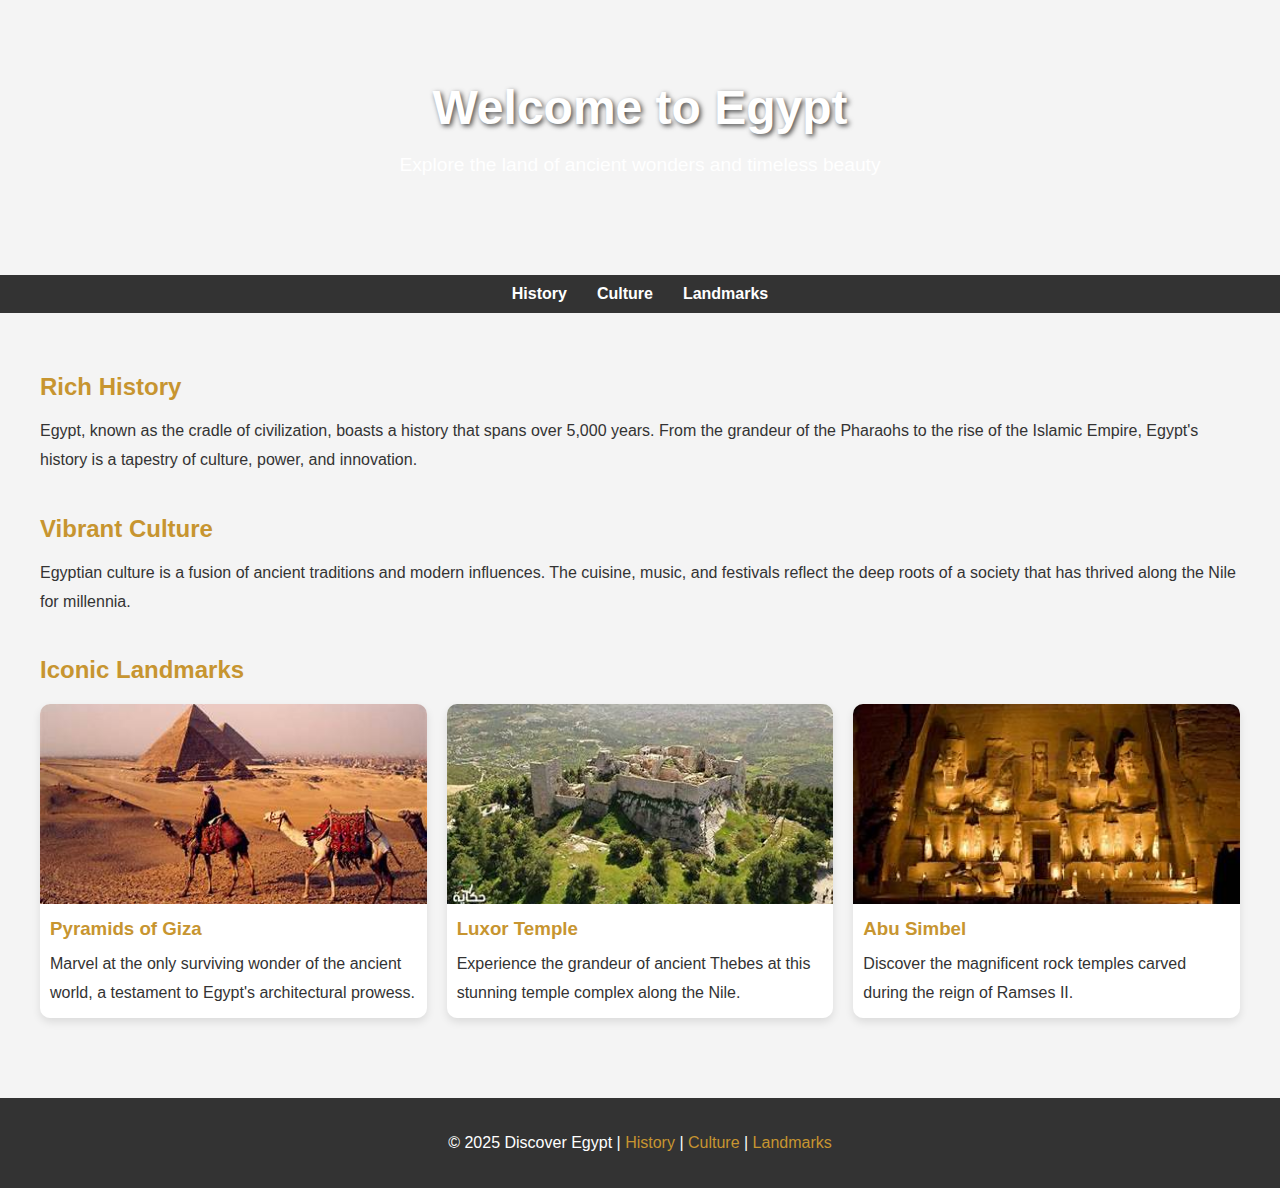
<file: Index.html>
<!DOCTYPE html>
<html lang="en">
<head>
    <meta charset="UTF-8">
    <meta name="viewport" content="width=device-width, initial-scale=1.0">
    <title>Discover Egypt</title>
    <style>
        body {
            font-family: 'Arial', sans-serif;
            margin: 0;
            padding: 0;
            background-color: #f4f4f4;
            color: #333;
        }

        header {
            background-image: url('https://upload.wikimedia.org/wikipedia/commons/e/e3/Great_Sphinx_of_Giza_-_20080716a.jpg');
            background-size: cover;
            background-position: center;
            color: white;
            text-align: center;
            padding: 80px 20px;
        }

        header h1 {
            margin: 0;
            font-size: 3em;
            text-shadow: 2px 2px 5px rgba(0, 0, 0, 0.7);
        }

        header p {
            font-size: 1.2em;
        }

        nav {
            background-color: #333;
            padding: 10px 0;
        }

        nav ul {
            list-style: none;
            display: flex;
            justify-content: center;
            margin: 0;
            padding: 0;
        }

        nav ul li {
            margin: 0 15px;
        }

        nav ul li a {
            color: white;
            text-decoration: none;
            font-weight: bold;
        }

        nav ul li a:hover {
            text-decoration: underline;
        }

        .container {
            max-width: 1200px;
            margin: 20px auto;
            padding: 20px;
        }

        .section {
            margin-bottom: 40px;
        }

        .section h2 {
            color: #c79530;
            margin-bottom: 10px;
        }

        .section p {
            line-height: 1.8;
        }

        .landmarks {
            display: flex;
            flex-wrap: wrap;
            gap: 20px;
            margin-top: 20px;
        }

        .landmark {
            flex: 1 1 calc(33% - 20px);
            background-color: #fff;
            border-radius: 10px;
            box-shadow: 0 4px 8px rgba(0, 0, 0, 0.1);
            overflow: hidden;
        }

        .landmark img {
            width: 100%;
            height: 200px;
            object-fit: cover;
        }

        .landmark h3 {
            margin: 10px;
            color: #c79530;
        }

        .landmark p {
            margin: 10px;
        }

        footer {
            text-align: center;
            padding: 20px;
            background-color: #333;
            color: white;
        }

        footer a {
            color: #c79530;
            text-decoration: none;
        }
    </style>
</head>
<body>
<header>
    <h1>Welcome to Egypt</h1>
    <p>Explore the land of ancient wonders and timeless beauty</p>
</header>
<nav>
    <ul>
        <li><a href="#history">History</a></li>
        <li><a href="#culture">Culture</a></li>
        <li><a href="#landmarks">Landmarks</a></li>
    </ul>
</nav>
<div class="container">
    <section class="section" id="history">
        <h2>Rich History</h2>
        <p>
            Egypt, known as the cradle of civilization, boasts a history that spans over 5,000 years. From the grandeur of the Pharaohs to the rise of the Islamic Empire, Egypt's history is a tapestry of culture, power, and innovation.
        </p>
    </section>
    <section class="section" id="culture">
        <h2>Vibrant Culture</h2>
        <p>
            Egyptian culture is a fusion of ancient traditions and modern influences. The cuisine, music, and festivals reflect the deep roots of a society that has thrived along the Nile for millennia.
        </p>
    </section>
    <section class="section" id="landmarks">
        <h2>Iconic Landmarks</h2>
        <div class="landmarks">
            <div class="landmark">
                <img src="تيري.jpeg"Pyramids of Giza">
                <h3>Pyramids of Giza</h3>
                <p>Marvel at the only surviving wonder of the ancient world, a testament to Egypt's architectural prowess.</p>
            </div>
            <div class="landmark">
                <img src="اسي.jpeg"Luxor Temple">
                <h3>Luxor Temple</h3>
                <p>Experience the grandeur of ancient Thebes at this stunning temple complex along the Nile.</p>
            </div>
            <div class="landmark">
                <img src="لالاا.jpeg"Abu Simbel">
                <h3>Abu Simbel</h3>
                <p>Discover the magnificent rock temples carved during the reign of Ramses II.</p>
            </div>
        </div>
    </section>
</div>
<footer>
    <p>&copy; 2025 Discover Egypt | <a href="#history">History</a> | <a href="#culture">Culture</a> | <a href="#landmarks">Landmarks</a></p>
</footer>
</body>
</html>
</file>
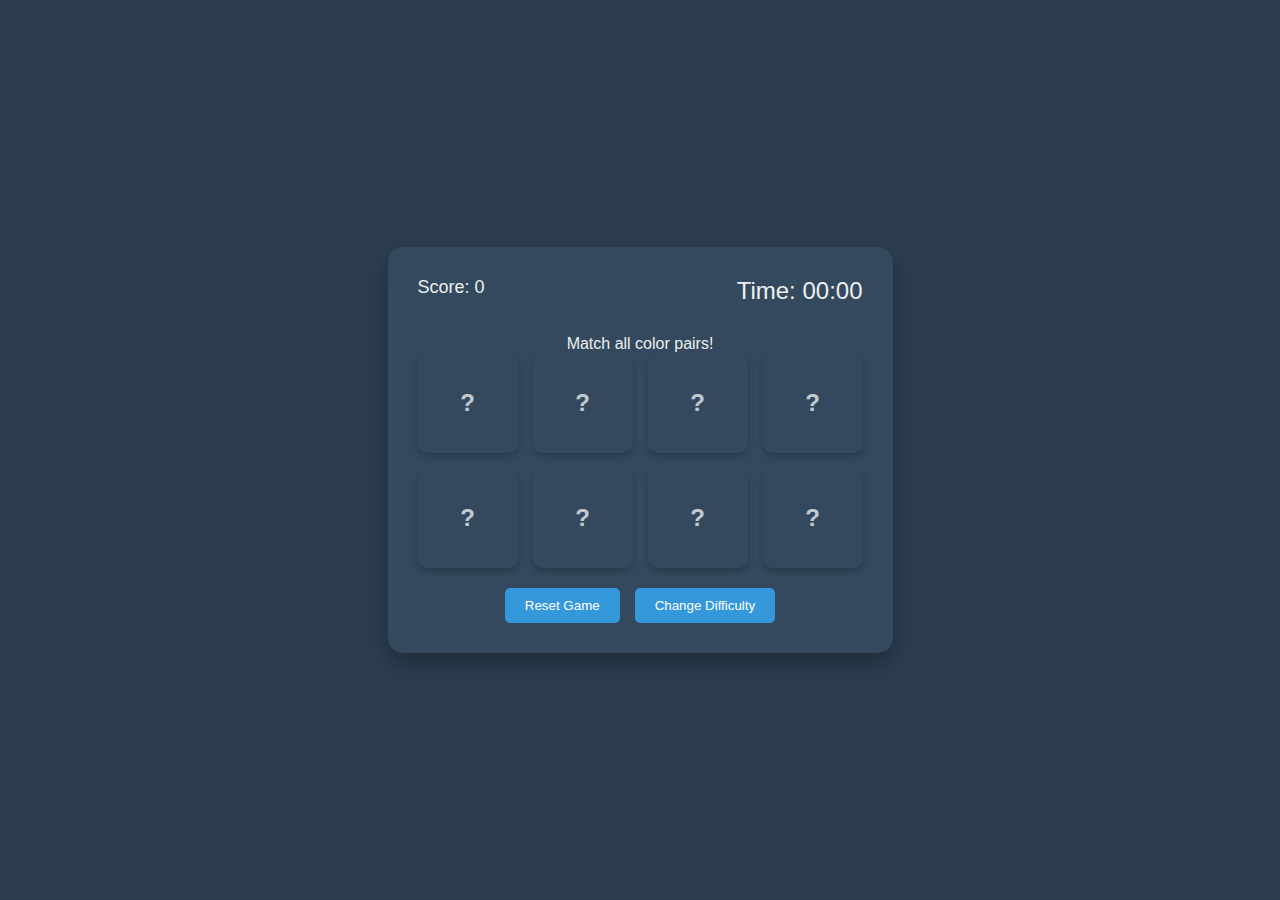
<file: game.html>
<!DOCTYPE html>
<html lang="en">
<head>
    <meta charset="UTF-8">
    <title>Memory Master2000</title>
    <style>
        :root {
            --bg-primary: #2c3e50;
            --bg-secondary: #34495e;
            --text-color: #ecf0f1;
            --tile-shadow: rgba(0,0,0,0.2);
        }
        body {
            display: flex;
            justify-content: center;
            align-items: center;
            height: 100vh;
            margin: 0;
            background-color: var(--bg-primary);
            font-family: 'Arial', sans-serif;
            color: var(--text-color);
            overflow: hidden;
        }
        .game-container {
            text-align: center;
            background-color: var(--bg-secondary);
            padding: 30px;
            border-radius: 15px;
            box-shadow: 0 10px 25px rgba(0,0,0,0.3);
        }
        .game-stats {
            display: flex;
            justify-content: space-between;
            margin-bottom: 20px;
            font-size: 18px;
        }
        .game-board {
            display: grid;
            grid-template-columns: repeat(4, 1fr);
            gap: 15px;
            margin-bottom: 20px;
        }
        .color-tile {
            width: 100px;
            height: 100px;
            border-radius: 10px;
            cursor: pointer;
            transition: all 0.3s ease;
            box-shadow: 0 4px 6px var(--tile-shadow);
            position: relative;
            overflow: hidden;
        }
        .color-tile::before {
            content: '?';
            position: absolute;
            top: 50%;
            left: 50%;
            transform: translate(-50%, -50%);
            color: white;
            font-size: 24px;
            font-weight: bold;
            opacity: 0.7;
        }
        .color-tile.revealed {
            transform: rotateY(180deg);
        }
        .color-tile.matched {
            opacity: 0.5;
            cursor: default;
        }
        .control-buttons {
            display: flex;
            justify-content: center;
            gap: 15px;
        }
        .btn {
            background-color: #3498db;
            border: none;
            color: white;
            padding: 10px 20px;
            border-radius: 5px;
            cursor: pointer;
            transition: background-color 0.3s;
        }
        .btn:hover {
            background-color: #2980b9;
        }
        #timer {
            font-size: 24px;
            margin-bottom: 10px;
        }
    </style>
</head>
<body>
    <div class="game-container">
        <div class="game-stats">
            <div id="score">Score: 0</div>
            <div id="timer">Time: 00:00</div>
        </div>
        <div id="message">Match all color pairs!</div>
        <div class="game-board" id="gameBoard"></div>
        <div class="control-buttons">
            <button class="btn" onclick="resetGame()">Reset Game</button>
            <button class="btn" onclick="changeGameMode()">Change Difficulty</button>
        </div>
    </div>

    <script>
        const gameDifficulties = [
            { gridSize: 4, colors: 4 },   // Easy
            { gridSize: 4, colors: 6 },   // Medium
            { gridSize: 4, colors: 8 }    // Hard
        ];
        let currentDifficulty = 0;
        
        const colorPalette = [
            'red', 'blue', 'green', 'yellow', 'purple', 
            'orange', 'pink', 'cyan', 'magenta', 'lime', 
            'teal', 'coral', 'gold', 'indigo', 'brown'
        ];

        let selectedTiles = [];
        let matchedPairs = 0;
        let score = 0;
        let timer;
        let seconds = 0;
        let gameStarted = false;

        function createBoard() {
            const gameBoard = document.getElementById('gameBoard');
            const { gridSize, colors } = gameDifficulties[currentDifficulty];
            const selectedColors = colorPalette.slice(0, colors);
            const doubledColors = [...selectedColors, ...selectedColors];
            const shuffledColors = doubledColors.sort(() => Math.random() - 0.5);

            gameBoard.innerHTML = '';
            gameBoard.style.gridTemplateColumns = `repeat(${gridSize}, 1fr)`;

            shuffledColors.forEach((color, index) => {
                const tile = document.createElement('div');
                tile.classList.add('color-tile');
                tile.dataset.color = color;
                tile.dataset.index = index;
                tile.addEventListener('click', handleTileClick);
                gameBoard.appendChild(tile);
            });

            resetGameState();
        }

        function handleTileClick(event) {
            const tile = event.target;
            
            if (!gameStarted) {
                startTimer();
                gameStarted = true;
            }

            if (selectedTiles.length < 2 && 
                !tile.classList.contains('matched') && 
                !tile.classList.contains('revealed')) {
                
                tile.style.backgroundColor = tile.dataset.color;
                tile.classList.add('revealed');
                selectedTiles.push(tile);

                if (selectedTiles.length === 2) {
                    setTimeout(checkMatch, 500);
                }
            }
        }

        function checkMatch() {
            const [tile1, tile2] = selectedTiles;
            const color1 = tile1.dataset.color;
            const color2 = tile2.dataset.color;

            if (color1 === color2) {
                tile1.classList.add('matched');
                tile2.classList.add('matched');
                matchedPairs++;
                score += 10;
                document.getElementById('score').textContent = `Score: ${score}`;
                document.getElementById('message').textContent = 'Great match!';
            } else {
                tile1.style.backgroundColor = '';
                tile2.style.backgroundColor = '';
                tile1.classList.remove('revealed');
                tile2.classList.remove('revealed');
                score -= 5;
                document.getElementById('score').textContent = `Score: ${score}`;
                document.getElementById('message').textContent = 'Try again!';
            }

            selectedTiles = [];

            if (matchedPairs === gameDifficulties[currentDifficulty].colors) {
                stopTimer();
                document.getElementById('message').textContent = 'Congratulations! You won!';
            }
        }

        function startTimer() {
            timer = setInterval(() => {
                seconds++;
                const minutes = Math.floor(seconds / 60);
                const remainingSeconds = seconds % 60;
                document.getElementById('timer').textContent = 
                    `Time: ${minutes.toString().padStart(2, '0')}:${remainingSeconds.toString().padStart(2, '0')}`;
            }, 1000);
        }

        function stopTimer() {
            clearInterval(timer);
        }

        function changeGameMode() {
            currentDifficulty = (currentDifficulty + 1) % gameDifficulties.length;
            createBoard();
        }

        function resetGameState() {
            selectedTiles = [];
            matchedPairs = 0;
            score = 0;
            seconds = 0;
            gameStarted = false;
            stopTimer();
            document.getElementById('score').textContent = 'Score: 0';
            document.getElementById('timer').textContent = 'Time: 00:00';
            document.getElementById('message').textContent = 'Match all color pairs!';
        }

        function resetGame() {
            createBoard();
        }

        // Initialize the game board
        createBoard();
    </script>
</body>
</html>
</file>
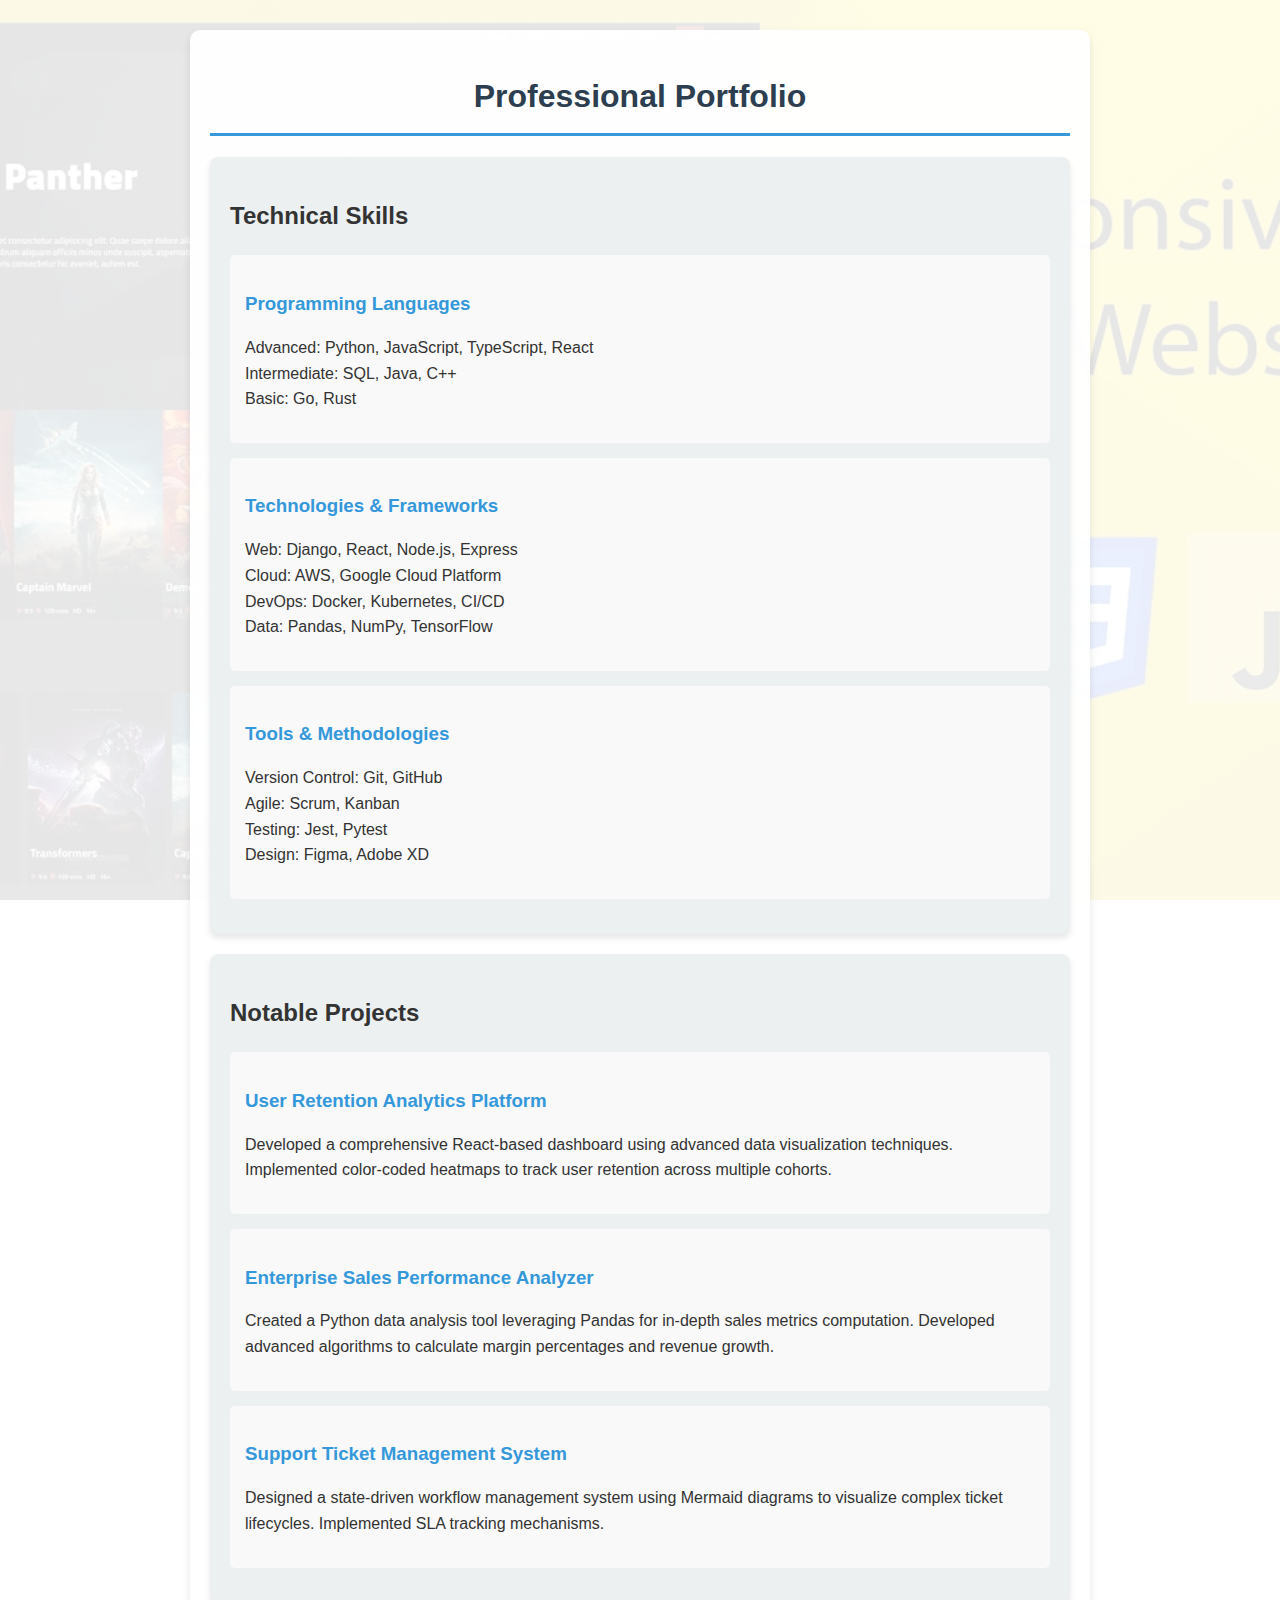
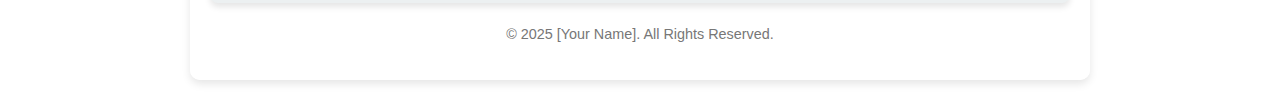
<file: index1.html>
<!DOCTYPE html>
<html lang="en">
<head>
    <meta charset="UTF-8">
    <meta name="viewport" content="width=device-width, initial-scale=1.0">
    <meta name="description" content="A professional portfolio showcasing technical skills and notable projects.">
    <title>Professional Portfolio</title>
    <style>
        :root {
            --primary-color: #2c3e50;
            --secondary-color: #3498db;
            --background-color: #ecf0f1;
            --text-color: #333;
        }

        body {
            font-family: 'Segoe UI', Tahoma, Geneva, Verdana, sans-serif;
            max-width: 900px;
            margin: 0 auto;
            padding: 30px;
            line-height: 1.6;
            background: linear-gradient(rgba(255, 255, 255, 0.9), rgba(255, 255, 255, 0.9)), 
                        url('Image20250117172922.jpg') center/cover fixed;
            color: var(--text-color);
        }

        .content-wrapper {
            background-color: rgba(255, 255, 255, 0.95);
            border-radius: 10px;
            padding: 20px;
            box-shadow: 0 4px 8px rgba(0, 0, 0, 0.1);
        }

        h1 {
            color: var(--primary-color);
            text-align: center;
            border-bottom: 3px solid var(--secondary-color);
            padding-bottom: 10px;
        }

        .section {
            background-color: var(--background-color);
            border-radius: 8px;
            box-shadow: 0 4px 6px rgba(0, 0, 0, 0.1);
            padding: 20px;
            margin-bottom: 20px;
        }

        .skill, .project {
            background-color: #f9f9f9;
            padding: 15px;
            margin-bottom: 15px;
            border-radius: 5px;
            transition: transform 0.3s ease, box-shadow 0.3s ease;
        }

        .skill:hover, .project:hover {
            transform: scale(1.02);
            box-shadow: 0 6px 12px rgba(0, 0, 0, 0.15);
        }

        .skill h3, .project h3 {
            color: var(--secondary-color);
            margin-bottom: 10px;
        }

        footer {
            text-align: center;
            margin-top: 20px;
            font-size: 0.9em;
            color: #777;
        }

        @media (max-width: 768px) {
            body {
                padding: 15px;
            }
            .content-wrapper {
                padding: 15px;
            }
            .skill, .project {
                margin-bottom: 10px;
            }
        }
    </style>
</head>
<body>
    <div class="content-wrapper">
        <header>
            <h1>Professional Portfolio</h1>
        </header>

        <main>
            <section class="section" role="region" aria-labelledby="skills">
                <h2 id="skills">Technical Skills</h2>
                <div class="skill">
                    <h3>Programming Languages</h3>
                    <p>Advanced: Python, JavaScript, TypeScript, React<br>
                    Intermediate: SQL, Java, C++<br>
                    Basic: Go, Rust</p>
                </div>
                <div class="skill">
                    <h3>Technologies & Frameworks</h3>
                    <p>Web: Django, React, Node.js, Express<br>
                    Cloud: AWS, Google Cloud Platform<br>
                    DevOps: Docker, Kubernetes, CI/CD<br>
                    Data: Pandas, NumPy, TensorFlow</p>
                </div>
                <div class="skill">
                    <h3>Tools & Methodologies</h3>
                    <p>Version Control: Git, GitHub<br>
                    Agile: Scrum, Kanban<br>
                    Testing: Jest, Pytest<br>
                    Design: Figma, Adobe XD</p>
                </div>
            </section>

            <section class="section" role="region" aria-labelledby="projects">
                <h2 id="projects">Notable Projects</h2>
                <div class="project">
                    <h3>User Retention Analytics Platform</h3>
                    <p>Developed a comprehensive React-based dashboard using advanced data visualization techniques. Implemented color-coded heatmaps to track user retention across multiple cohorts.</p>
                </div>
                <div class="project">
                    <h3>Enterprise Sales Performance Analyzer</h3>
                    <p>Created a Python data analysis tool leveraging Pandas for in-depth sales metrics computation. Developed advanced algorithms to calculate margin percentages and revenue growth.</p>
                </div>
                <div class="project">
                    <h3>Support Ticket Management System</h3>
                    <p>Designed a state-driven workflow management system using Mermaid diagrams to visualize complex ticket lifecycles. Implemented SLA tracking mechanisms.</p>
                </div>
            </section>
        </main>

        <footer>
            <p>&copy; 2025 [Your Name]. All Rights Reserved.</p>
        </footer>
    </div>
</body>
</html>
</file>
